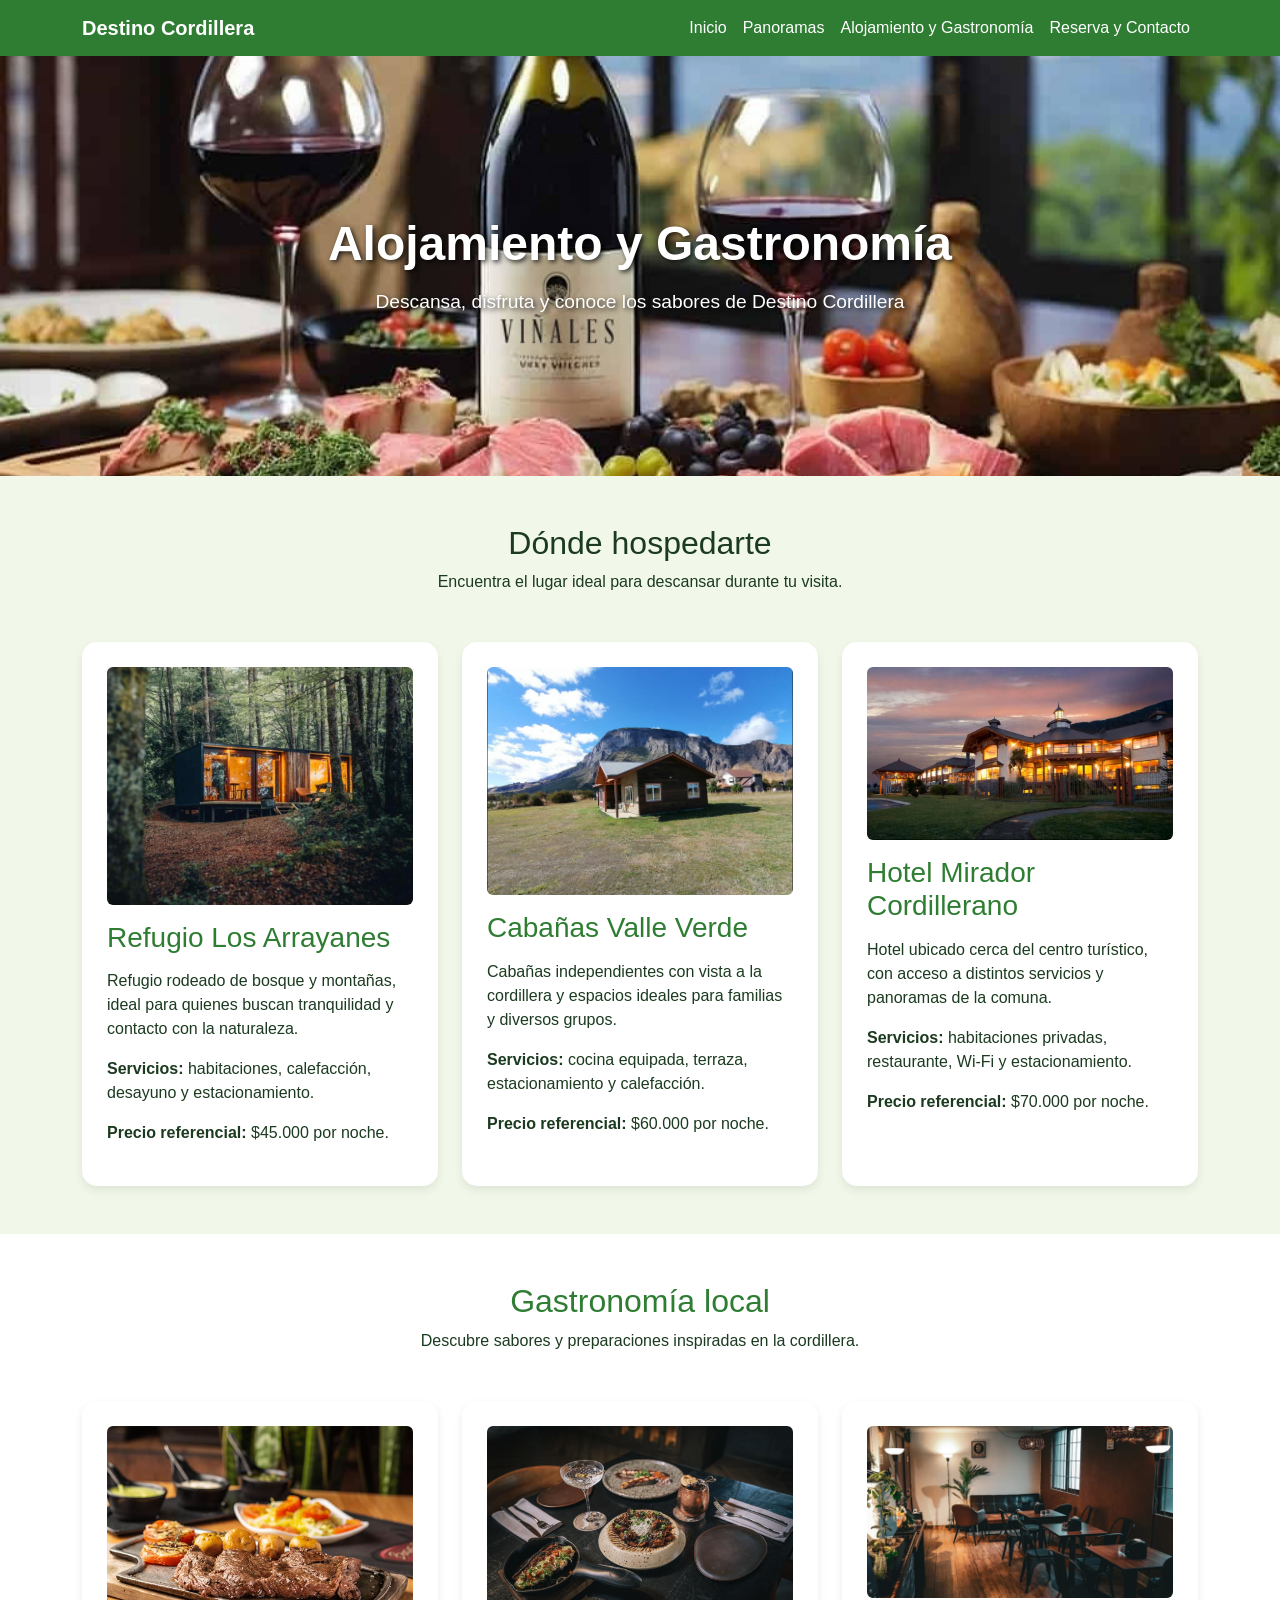
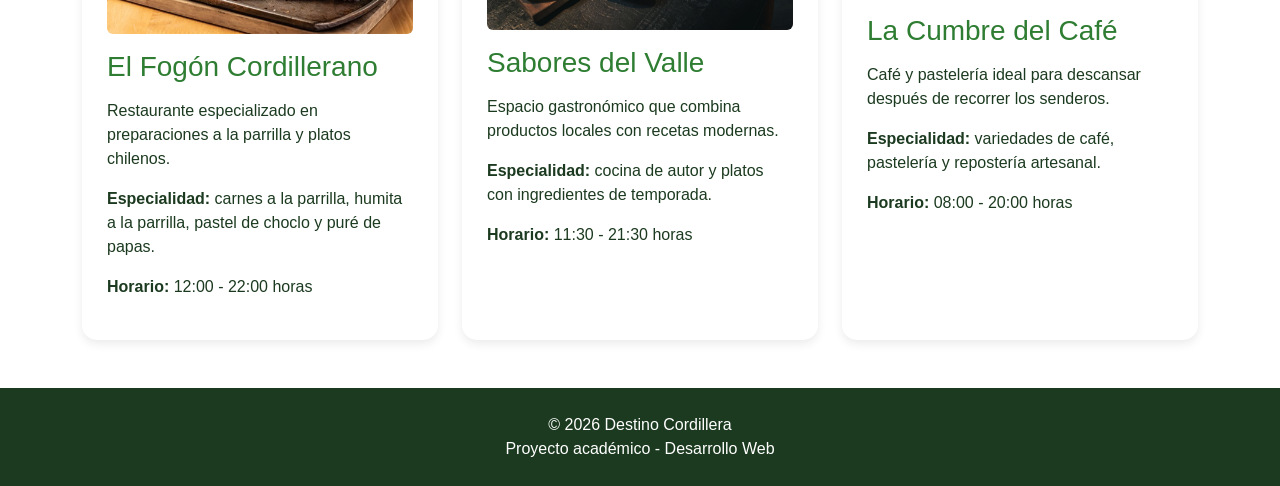
<file: alojamiento.html>
<!DOCTYPE html>
<html lang="es">
<head>
    <meta charset="UTF-8">
    <meta name="viewport" content="width=device-width, initial-scale=1.0">
    <title>Alojamiento y Gastronomía | Destino Cordillera</title>

    <!-- Bootstrap -->
    <link href="https://cdn.jsdelivr.net/npm/bootstrap@5.3.8/dist/css/bootstrap.min.css" rel="stylesheet">

    <!-- CSS propio -->
    <link rel="stylesheet" href="css/style.css">
</head>

<body>
    <!-- Barra de navegación -->
    <header>
        <nav class="navbar navbar-expand-lg navbar-dark navbar-destino">
            <div class="container">
                <a class="navbar-brand fw-bold" href="index.html">Destino Cordillera</a>

                <button class="navbar-toggler" type="button" data-bs-toggle="collapse" data-bs-target="#menuPrincipal" aria-controls="menuPrincipal" aria-expanded="false" aria-label="Mostrar navegación">
                    <span class="navbar-toggler-icon"></span>
                </button>

                <div class="collapse navbar-collapse" id="menuPrincipal">
                    <ul class="navbar-nav ms-auto">
                        <li class="nav-item">
                            <a class="nav-link" href="index.html">Inicio</a>
                        </li>
                        <li class="nav-item">
                            <a class="nav-link" href="panoramas.html">Panoramas</a>
                        </li>
                        <li class="nav-item">
                            <a class="nav-link active" href="alojamiento.html">Alojamiento y Gastronomía</a>
                        </li>
                        <li class="nav-item">
                            <a class="nav-link" href="reserva.html">Reserva y Contacto</a>
                        </li>
                    </ul>
                </div>
            </div>
        </nav>
    </header>

    <!-- Contenido principal -->
    <main>
        <!-- Encabezado -->
        <section class="hero-destino">
            <img src="img/alojamiento-gastronomia.jpg" alt="Paisaje de Destino Cordillera">

            <div class="hero-texto-destino">
                <h1>Alojamiento y Gastronomía</h1>
                <p>Descansa, disfruta y conoce los sabores de Destino Cordillera</p>
            </div>
        </section>

        <!-- Sección de alojamientos -->
        <section class="py-5">
            <div class="container">
                <div class="text-center mb-5">
                    <h2>Dónde hospedarte</h2>
                    <p>Encuentra el lugar ideal para descansar durante tu visita.</p>
                </div>

                <div class="row g-4">
                    <!-- Alojamiento 1 -->
                    <div class="col-md-4">
                        <article class="card-destino h-100">
                            <img src="img/alojamiento-1.jpg" class="img-fluid rounded mb-3" alt="Refugio Los Arrayanes">
                            <h3>Refugio Los Arrayanes</h3>
                            <p>Refugio rodeado de bosque y montañas, ideal para quienes buscan tranquilidad y contacto con la naturaleza.</p>
                            <p><strong>Servicios:</strong> habitaciones, calefacción, desayuno y estacionamiento.</p>
                            <p><strong>Precio referencial:</strong> $45.000 por noche.</p>
                        </article>
                    </div>

                    <!-- Alojamiento 2 -->
                    <div class="col-md-4">
                        <article class="card-destino h-100">
                            <img src="img/alojamiento-2.jpg" class="img-fluid rounded mb-3" alt="Cabañas Valle Verde">
                            <h3>Cabañas Valle Verde</h3>
                            <p>Cabañas independientes con vista a la cordillera y espacios ideales para familias y diversos grupos.</p>
                            <p><strong>Servicios:</strong> cocina equipada, terraza, estacionamiento y calefacción.</p>
                            <p><strong>Precio referencial:</strong> $60.000 por noche.</p>
                        </article>
                    </div>

                    <!-- Alojamiento 3 -->
                    <div class="col-md-4">
                        <article class="card-destino h-100">
                            <img src="img/alojamiento-3.jpg" class="img-fluid rounded mb-3" alt="Hotel Mirador Cordillerano">
                            <h3>Hotel Mirador Cordillerano</h3>
                            <p>Hotel ubicado cerca del centro turístico, con acceso a distintos servicios y panoramas de la comuna.</p>
                            <p><strong>Servicios:</strong> habitaciones privadas, restaurante, Wi-Fi y estacionamiento.</p>
                            <p><strong>Precio referencial:</strong> $70.000 por noche.</p>
                        </article>
                    </div>
                </div>
            </div>
        </section>

        <!-- Sección de gastronomía -->
        <section class="py-5 presentacion-destino">
            <div class="container">
                <div class="text-center mb-5">
                    <h2>Gastronomía local</h2>
                    <p>Descubre sabores y preparaciones inspiradas en la cordillera.</p>
                </div>

                <div class="row g-4">
                    <!-- Restaurante 1 -->
                    <div class="col-md-4">
                        <article class="card-destino h-100">
                            <img src="img/restaurante-1.jpg" class="img-fluid rounded mb-3" alt="El Fogón Cordillerano">
                            <h3>El Fogón Cordillerano</h3>
                            <p>Restaurante especializado en preparaciones a la parrilla y platos chilenos.</p>
                            <p><strong>Especialidad:</strong> carnes a la parrilla, humita a la parrilla, pastel de choclo y puré de papas.</p>
                            <p><strong>Horario:</strong> 12:00 - 22:00 horas</p>
                        </article>
                    </div>

                    <!-- Restaurante 2 -->
                    <div class="col-md-4">
                        <article class="card-destino h-100">
                            <img src="img/restaurante-2.png" class="img-fluid rounded mb-3" alt="Sabores del Valle">
                            <h3>Sabores del Valle</h3>
                            <p>Espacio gastronómico que combina productos locales con recetas modernas.</p>
                            <p><strong>Especialidad:</strong> cocina de autor y platos con ingredientes de temporada.</p>
                            <p><strong>Horario:</strong> 11:30 - 21:30 horas</p>
                        </article>
                    </div>

                    <!-- Restaurante 3 -->
                    <div class="col-md-4">
                        <article class="card-destino h-100">
                            <img src="img/restaurante-3.jpg" class="img-fluid rounded mb-3" alt="La Cumbre del Café">
                            <h3>La Cumbre del Café</h3>
                            <p>Café y pastelería ideal para descansar después de recorrer los senderos.</p>
                            <p><strong>Especialidad:</strong> variedades de café, pastelería y repostería artesanal.</p>
                            <p><strong>Horario:</strong> 08:00 - 20:00 horas</p>
                        </article>
                    </div>
                </div>
            </div>
        </section>
    </main>

    <!-- Pie de página -->
    <footer class="footer-destino">
        <div class="container text-center">
            <p class="mb-0">&copy; 2026 Destino Cordillera</p>
            <p class="mb-0">Proyecto académico - Desarrollo Web</p>
        </div>
    </footer>

    <!-- Bootstrap JavaScript -->
    <script src="https://cdn.jsdelivr.net/npm/bootstrap@5.3.8/dist/js/bootstrap.bundle.min.js"></script>
</body>
</html>
</file>
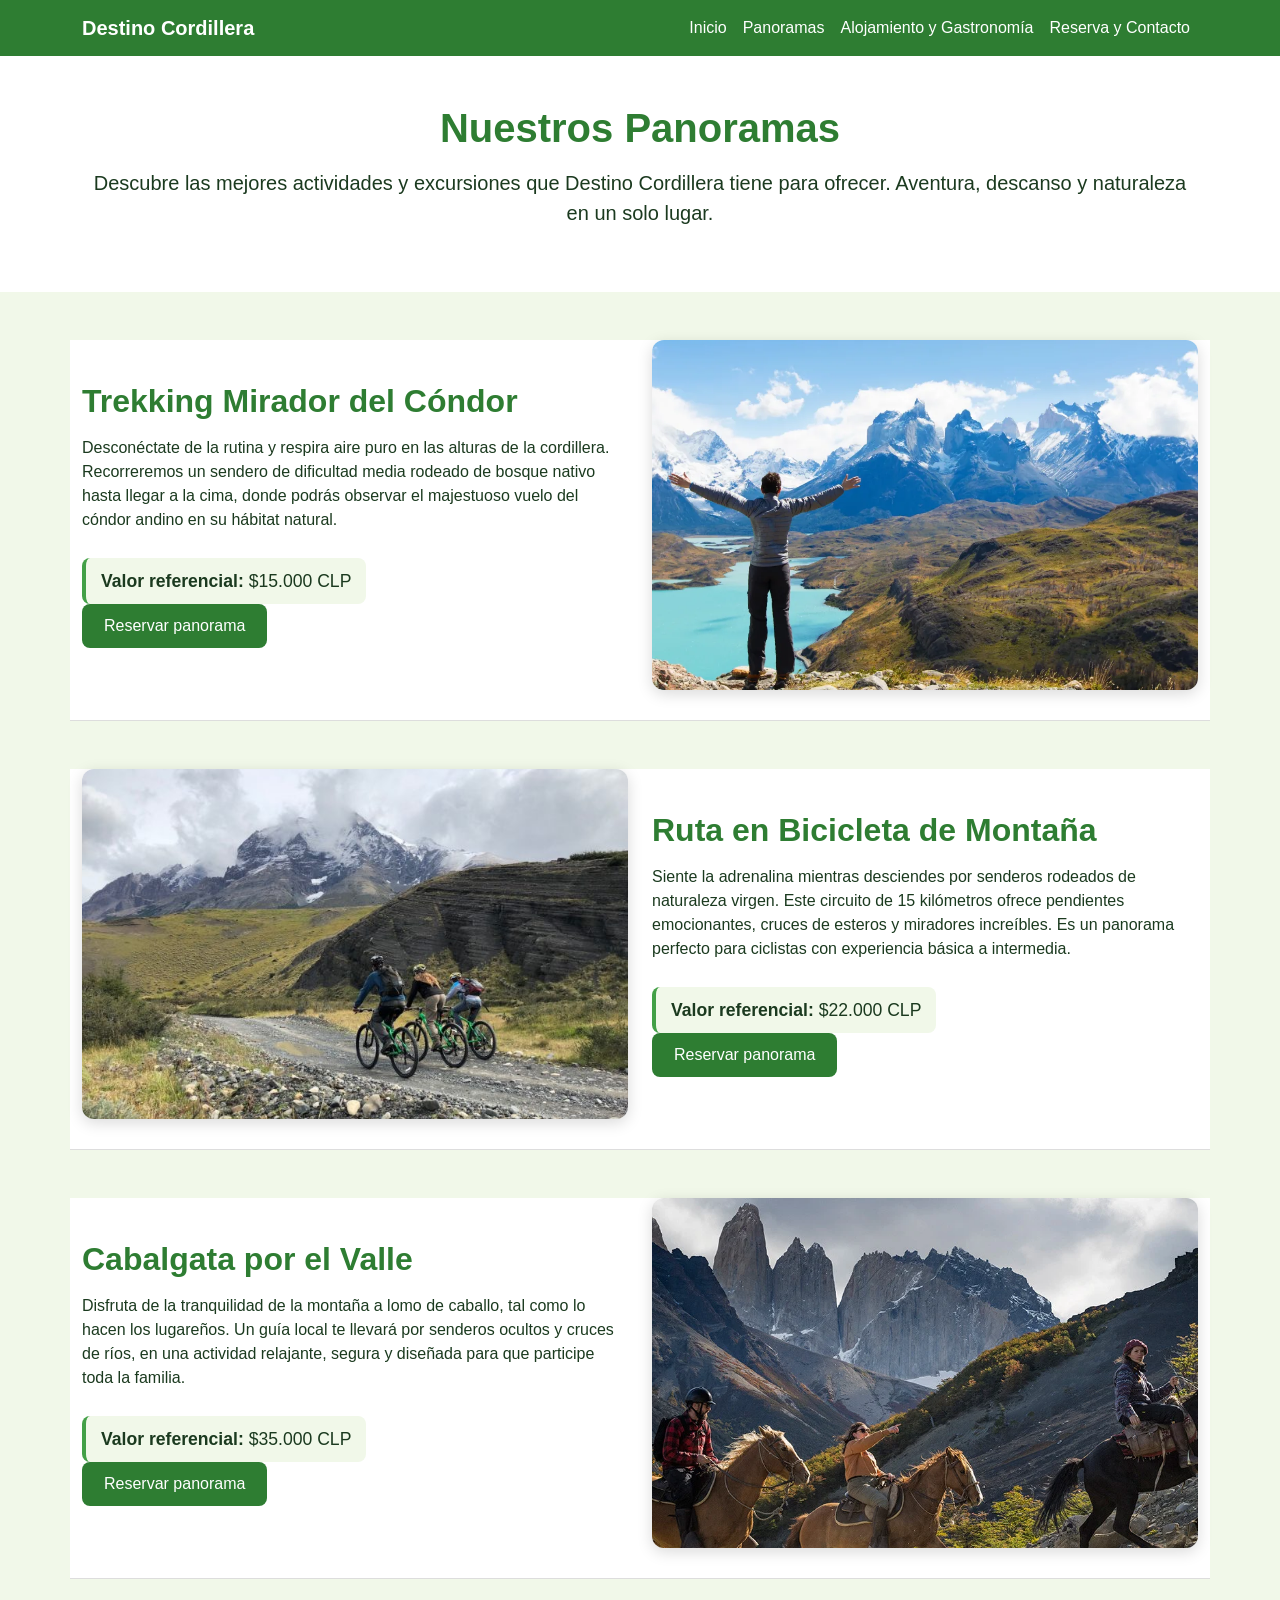
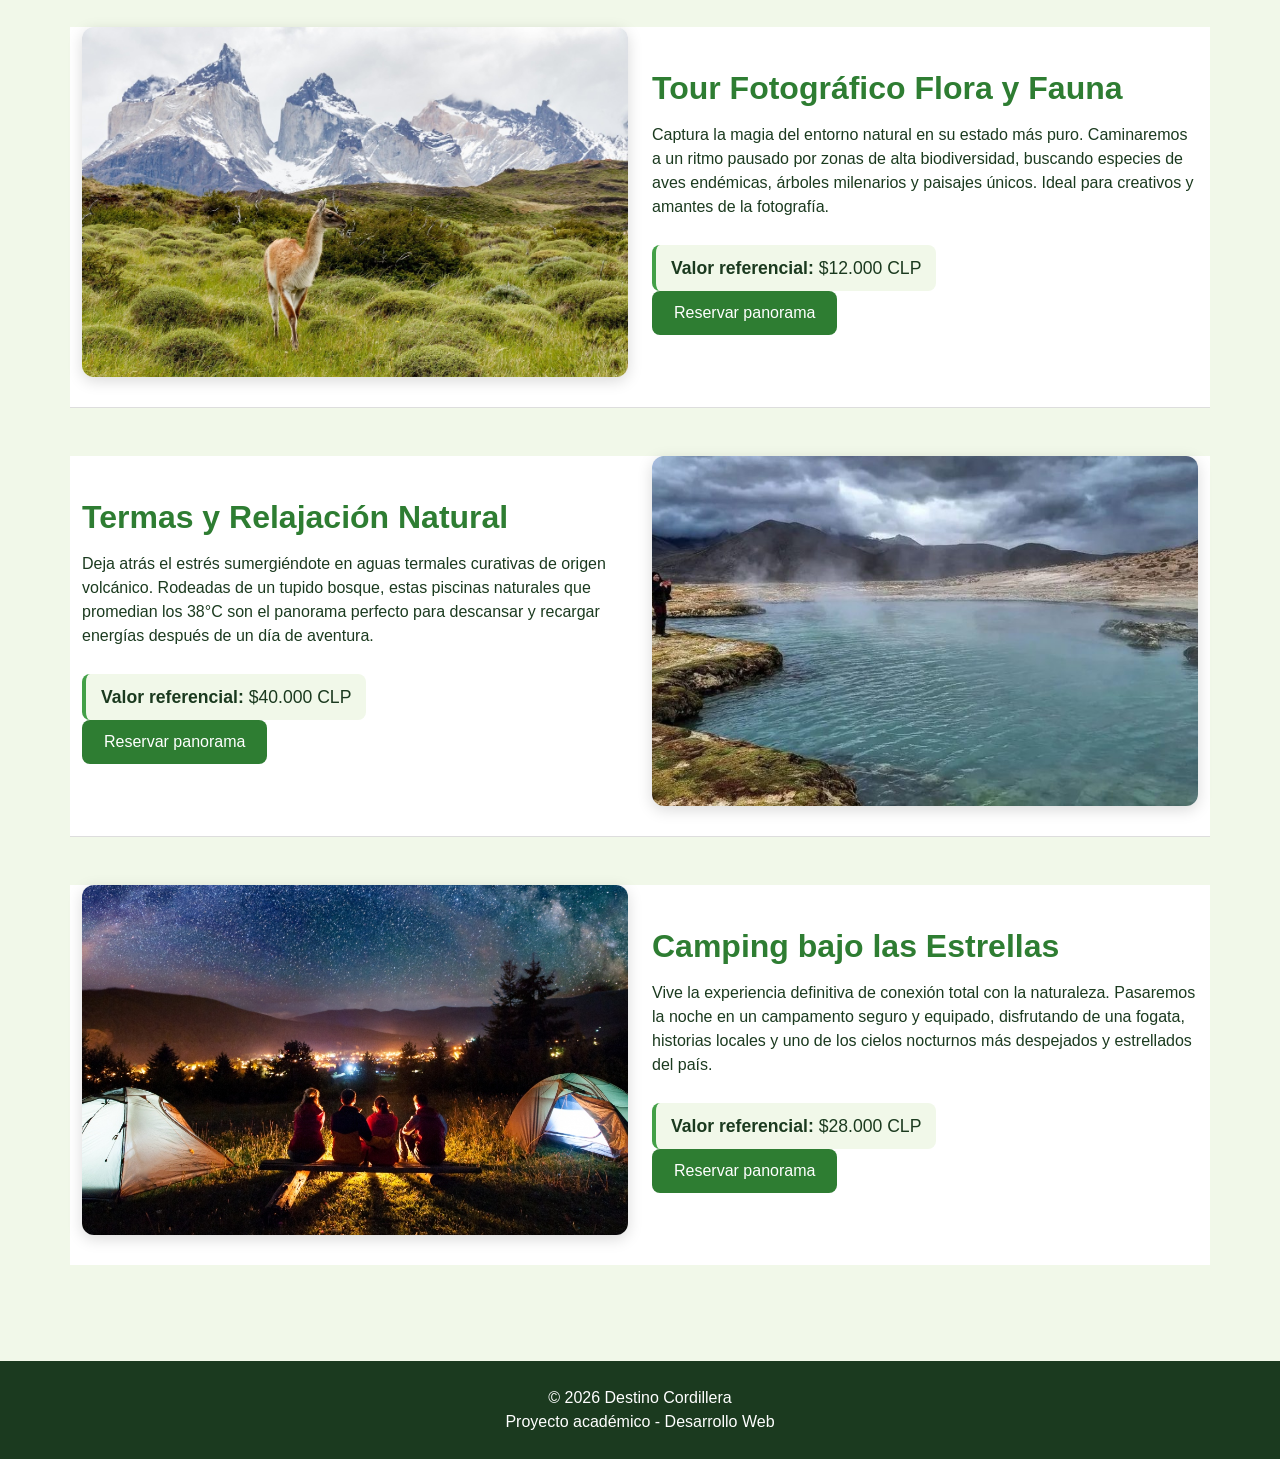
<file: panoramas.html>
<!DOCTYPE html>
<html lang="es">
<head> 
    <meta charset="UTF-8"> 
    <meta name="viewport" content="width=device-width, initial-scale=1.0">
    <title>Panoramas - Destino Cordillera</title>

    <!-- Bootstrap -->
    <link href="https://cdn.jsdelivr.net/npm/bootstrap@5.3.8/dist/css/bootstrap.min.css" rel="stylesheet">

    <!-- CSS propio -->
    <link rel="stylesheet" href="css/style.css">
</head>
<body>

<!-- Barra de navegación (Idéntica al index) -->
<header>
    <nav class="navbar navbar-expand-lg navbar-dark navbar-destino">
        <div class="container">
            <a class="navbar-brand fw-bold" href="index.html">Destino Cordillera</a>
            <button class="navbar-toggler" type="button" data-bs-toggle="collapse" data-bs-target="#menuPrincipal" aria-controls="menuPrincipal" aria-expanded="false" aria-label="Mostrar navegación">
                <span class="navbar-toggler-icon"></span>
            </button>

            <div class="collapse navbar-collapse" id="menuPrincipal">
                <ul class="navbar-nav ms-auto">
                    <li class="nav-item">
                        <a class="nav-link" href="index.html">Inicio</a>
                    </li>
                    <li class="nav-item">
                        <!-- Aquí cambiamos la clase "active" para que marque la página actual -->
                        <a class="nav-link active" href="panoramas.html">Panoramas</a>
                    </li>
                    <li class="nav-item">
                        <a class="nav-link" href="alojamiento.html">Alojamiento y Gastronomía</a>
                    </li>
                    <li class="nav-item">
                        <a class="nav-link" href="reserva.html">Reserva y Contacto</a>
                    </li>
                </ul>
            </div>
        </div>
    </nav>
</header>

<!-- Contenido principal -->
<main>
    <!-- Encabezado de la página -->
    <section class="presentacion-destino py-5 text-center">
        <div class="container">
            <h1 class="fw-bold mb-3" style="color: var(--verde-bosque);">Nuestros Panoramas</h1>
            <p class="lead">Descubre las mejores actividades y excursiones que Destino Cordillera tiene para ofrecer. Aventura, descanso y naturaleza en un solo lugar.</p>
        </div>
    </section>

    <!-- Lista de Panoramas (Efecto Intercalado) -->
    <section class="container py-5">

        <!-- Panorama 1 (Texto Izquierda, Imagen Derecha) -->
        <article class="row align-items-center mb-5 panorama-item">
            <div class="col-md-6">
                <h2 class="panorama-titulo">Trekking Mirador del Cóndor</h2>
                <p>Desconéctate de la rutina y respira aire puro en las alturas de la cordillera. Recorreremos un sendero de dificultad media rodeado de bosque nativo hasta llegar a la cima, donde podrás observar el majestuoso vuelo del cóndor andino en su hábitat natural.</p>
                <div class="panorama-precio">
                    <strong>Valor referencial:</strong> $15.000 CLP
                </div>
                <br>
                <a href="reserva.html" class="btn btn-destino">Reservar panorama</a>
            </div>
            <div class="col-md-6 mt-4 mt-md-0">
                <img src="img/imagen-panorama1.jpg" alt="Trekking Mirador del Cóndor" class="img-fluid panorama-img">
            </div>
        </article>

        <!-- Panorama 2 (Imagen Izquierda, Texto Derecha) -->
        <!-- Usamos order-md-2 y order-md-1 para invertir las columnas en PC -->
        <article class="row align-items-center mb-5 panorama-item">
            <div class="col-md-6 order-md-2">
                <h2 class="panorama-titulo">Ruta en Bicicleta de Montaña</h2>
                <p>Siente la adrenalina mientras desciendes por senderos rodeados de naturaleza virgen. Este circuito de 15 kilómetros ofrece pendientes emocionantes, cruces de esteros y miradores increíbles. Es un panorama perfecto para ciclistas con experiencia básica a intermedia.</p>
                <div class="panorama-precio">
                    <strong>Valor referencial:</strong> $22.000 CLP
                </div>
                <br>
                <a href="reserva.html" class="btn btn-destino">Reservar panorama</a>
            </div>
            <div class="col-md-6 order-md-1 mt-4 mt-md-0">
                <img src="img/imagen-panorama2.jpg" alt="Ruta en Bicicleta" class="img-fluid panorama-img">
            </div>
        </article>

        <!-- Panorama 3 (Texto Izquierda, Imagen Derecha) -->
        <article class="row align-items-center mb-5 panorama-item">
            <div class="col-md-6">
                <h2 class="panorama-titulo">Cabalgata por el Valle</h2>
                <p>Disfruta de la tranquilidad de la montaña a lomo de caballo, tal como lo hacen los lugareños. Un guía local te llevará por senderos ocultos y cruces de ríos, en una actividad relajante, segura y diseñada para que participe toda la familia.</p>
                <div class="panorama-precio">
                    <strong>Valor referencial:</strong> $35.000 CLP
                </div>
                <br>
                <a href="reserva.html" class="btn btn-destino">Reservar panorama</a>
            </div>
            <div class="col-md-6 mt-4 mt-md-0">
                <img src="img/imagen-panorama3.jpg" alt="Cabalgata por el Valle" class="img-fluid panorama-img">
            </div>
        </article>

        <!-- Panorama 4 (Imagen Izquierda, Texto Derecha) -->
        <article class="row align-items-center mb-5 panorama-item">
            <div class="col-md-6 order-md-2">
                <h2 class="panorama-titulo">Tour Fotográfico Flora y Fauna</h2>
                <p>Captura la magia del entorno natural en su estado más puro. Caminaremos a un ritmo pausado por zonas de alta biodiversidad, buscando especies de aves endémicas, árboles milenarios y paisajes únicos. Ideal para creativos y amantes de la fotografía.</p>
                <div class="panorama-precio">
                    <strong>Valor referencial:</strong> $12.000 CLP
                </div>
                <br>
                <a href="reserva.html" class="btn btn-destino">Reservar panorama</a>
            </div>
            <div class="col-md-6 order-md-1 mt-4 mt-md-0">
                <img src="img/imagen-panorama4.jpg" alt="Tour Fotográfico Flora y Fauna" class="img-fluid panorama-img">
            </div>
        </article>

        <!-- Panorama 5 (Texto Izquierda, Imagen Derecha) -->
        <article class="row align-items-center mb-5 panorama-item">
            <div class="col-md-6">
                <h2 class="panorama-titulo">Termas y Relajación Natural</h2>
                <p>Deja atrás el estrés sumergiéndote en aguas termales curativas de origen volcánico. Rodeadas de un tupido bosque, estas piscinas naturales que promedian los 38°C son el panorama perfecto para descansar y recargar energías después de un día de aventura.</p>
                <div class="panorama-precio">
                    <strong>Valor referencial:</strong> $40.000 CLP
                </div>
                <br>
                <a href="reserva.html" class="btn btn-destino">Reservar panorama</a>
            </div>
            <div class="col-md-6 mt-4 mt-md-0">
                <img src="img/imagen-panorama5.jpg" alt="Termas y Relajación Natural" class="img-fluid panorama-img">
            </div>
        </article>

        <!-- Panorama 6 (Imagen Izquierda, Texto Derecha) -->
        <article class="row align-items-center mb-5 panorama-item">
            <div class="col-md-6 order-md-2">
                <h2 class="panorama-titulo">Camping bajo las Estrellas</h2>
                <p>Vive la experiencia definitiva de conexión total con la naturaleza. Pasaremos la noche en un campamento seguro y equipado, disfrutando de una fogata, historias locales y uno de los cielos nocturnos más despejados y estrellados del país.</p>
                <div class="panorama-precio">
                    <strong>Valor referencial:</strong> $28.000 CLP
                </div>
                <br>
                <a href="reserva.html" class="btn btn-destino">Reservar panorama</a>
            </div>
            <div class="col-md-6 order-md-1 mt-4 mt-md-0">
                <img src="img/imagen-panorama6.jpg" alt="Camping bajo las Estrellas" class="img-fluid panorama-img">
            </div>
        </article>

    </section>
</main>

<!-- Pie de página (Idéntico al index) -->
<footer class="footer-destino">
    <div class="container text-center">
        <p class="mb-0">&copy; 2026 Destino Cordillera</p>
        <p class="mb-0">Proyecto académico - Desarrollo Web</p>
    </div>
</footer>

<!-- Bootstrap JavaScript -->
<script src="https://cdn.jsdelivr.net/npm/bootstrap@5.3.8/dist/js/bootstrap.bundle.min.js"></script>

</body>
</html>
</file>
<file: css/style.css>
/* Hoja de estilos -- Destino Cordillera */

/* Paleta de colores */
:root {
    --verde-bosque: #2E7D32;
    --verde-natural: #43A047;
    --verde-claro: #81C784;
    --verde-fondo: #F1F8E9;
    --verde-oscuro: #1B3A1F;
    --blanco: #FFFFFF;
}

/* Configuración general */
body {
    font-family: Arial, sans-serif;
    color: var(--verde-oscuro);
    background-color: var(--verde-fondo);
    margin: 0;
}

/* Barra de navegación */
.navbar-destino {
    background-color: var(--verde-bosque);
}

.navbar-destino .navbar-brand {
    color: var(--blanco);
}

.navbar-destino .nav-link {
    color: var(--blanco);
}

.navbar-destino .nav-link:hover {
    color: var(--verde-claro);
}

/* Carrusel principal */
.carrusel-destino {
    position: relative;
}

.carrusel-destino img {
    width: 100%;
    height: 500px;
    object-fit: cover;
}

/* Texto sobre el carrusel */
.carrusel-texto {
    position: absolute;
    top: 0;
    left: 0;
    width: 100%;
    height: 100%;
    display: flex;
    flex-direction: column;
    justify-content: center;
    align-items: center;
    text-align: center;
    padding: 20px;
    color: var(--blanco);
    text-shadow: 2px 2px 5px rgba(0, 0, 0, 0.9);
    pointer-events: none;
}

.carrusel-texto h1 {
    font-size: 3rem;
    font-weight: bold;
    margin-bottom: 15px;
}

.carrusel-texto p {
    max-width: 700px;
    margin: 0;
    font-size: 1.2rem;
}

/* Botones */
.btn-destino {
    background-color: var(--verde-bosque);
    color: var(--blanco);
    border: none;
    padding: 10px 22px;
    border-radius: 8px;
}

.btn-destino:hover {
    background-color: var(--verde-natural);
    color: var(--blanco);
}

/* Presentación */
.presentacion-destino {
    background-color: var(--blanco);
}

.presentacion-destino h1,
.presentacion-destino h2 {
    color: var(--verde-bosque);
}

/* Accesos principales */
.acceso-destino {
    background-color: var(--verde-fondo);
}

.acceso-destino h2 {
    color: var(--verde-bosque);
}

/* Tarjetas */
.card-destino {
    background-color: var(--blanco);
    border-radius: 15px;
    padding: 25px;
    box-shadow: 0 4px 10px rgba(0, 0, 0, 0.08);
    display: flex;
    flex-direction: column;
}

.card-destino h3 {
    color: var(--verde-bosque);
    margin-bottom: 15px;
}

.card-destino .btn {
    margin-top: auto;
    align-self: flex-start;
}

/* Pie de página */
.footer-destino {
    background-color: var(--verde-oscuro);
    color: var(--blanco);
    padding: 25px 0;
}

/* Panoramas */
.panorama-item {
    background-color: var(--blanco);
    padding-bottom: 30px;
    border-bottom: 1px solid #ddd;
}

.panorama-item:last-child {
    border-bottom: none;
}

.panorama-titulo {
    color: var(--verde-bosque);
    font-weight: bold;
    margin-bottom: 15px;
}

.panorama-img {
    border-radius: 12px;
    box-shadow: 0 4px 15px rgba(0, 0, 0, 0.15);
    object-fit: cover;
    width: 100%;
    height: 350px;
}

.panorama-precio {
    display: inline-block;
    background-color: var(--verde-fondo);
    color: var(--verde-oscuro);
    padding: 10px 15px;
    border-radius: 8px;
    border-left: 4px solid var(--verde-natural);
    font-size: 1.1rem;
    margin-top: 10px;
}

/* Alojamiento y Gastronomía */
.hero-destino {
    position: relative;
    width: 100%;
    height: 420px;
    margin: 0;
    padding: 0;
    overflow: hidden;
}

.hero-destino img {
    display: block;
    width: 100%;
    height: 100%;
    object-fit: cover;
    object-position: center;
}

.hero-texto-destino {
    position: absolute;
    top: 0;
    left: 0;
    width: 100%;
    height: 100%;
    display: flex;
    flex-direction: column;
    justify-content: center;
    align-items: center;
    text-align: center;
    padding: 20px;
    color: var(--blanco);
    text-shadow: 2px 2px 5px rgba(0, 0, 0, 0.8);
}

.hero-texto-destino h1 {
    font-size: 3rem;
    font-weight: bold;
    margin-bottom: 15px;
}

.hero-texto-destino p {
    max-width: 700px;
    margin: 0;
    font-size: 1.2rem;
}

.fondo-reserva {
    background-image: linear-gradient(rgba(241, 248, 233, 0.85), rgba(241, 248, 233, 0.85)), url('../img/imagen-3.jpg');
    background-size: cover;
    background-position: center;
    background-attachment: fixed; /* Da un efecto sutil al scrollear */
    min-height: 80vh;
}
</file>
